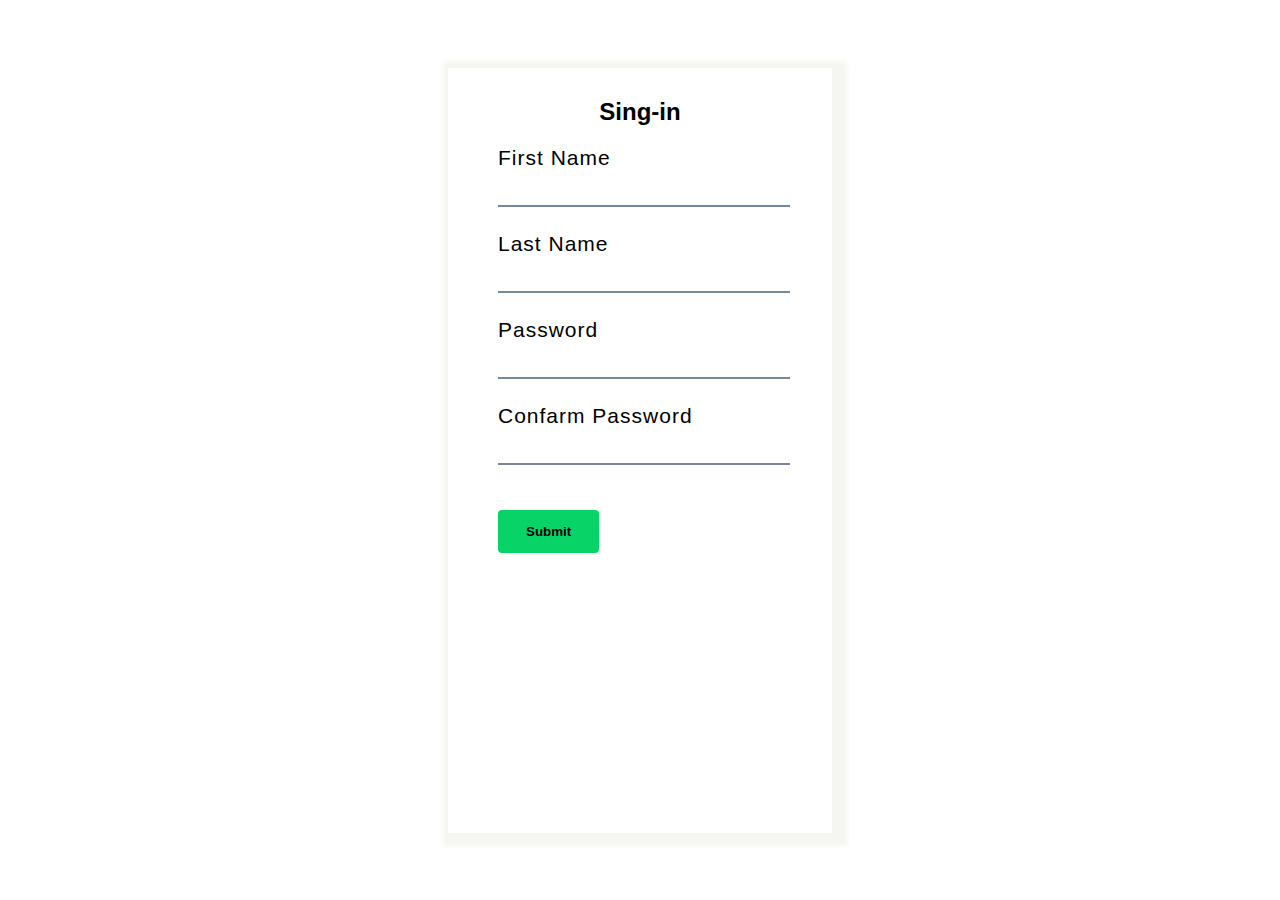
<file: index.html>
<!DOCTYPE html>
<html lang="en">
<head>
    <meta charset="UTF-8">
    <meta http-equiv="X-UA-Compatible" content="IE=edge">
    <meta name="viewport" content="width=device-width, initial-scale=1.0">
    <title>Document</title>
    <!-- Css File link -->
    <link rel="stylesheet" href="style.css">
</head>
<body>
    <!-- input box -->

    <form action="#" class="from-control"  action="#"  onsubmit="return value()"/>
    <h2 class="Sing-in">Sing-in</h2>

        <!-- First-name -->
        <!-- <div class="first-name"> -->
            <label for="name">First Name</label><br>
            <input type="text" id="user" required autocomplete="off"  name="name"/> <br>
            <span id="username"></span>
        </div>
        <!-- ----------- -->
        <!-- Last-name -->
        <div class="last-name">
            <label for="name">Last Name</label><br>
            <input type="text" id="2name" required autocomplete="off"  name="name"/> <br>
            <span id="l-name"></span>
        </div>
        <!-- ----------------- -->
        <!-- Password -->
       <div class="password">
            <label for="password">Password</label><br>
            <input type="password" required  autocomplete="off" id="password" name="password"/> <br>
            <span id="pass"></span>
        </div>
        <!-- ----------- -->
        <!-- Confarm-password -->
         <div class="con-password">
            <label for="name">Confarm Password</label><br>
            <input type="password" required autocomplete="off" id="con-password" name="password"> <br>
            <span id="con-pass"></span>
        </div>
        <!-- ---------------- -->
        <button type="submit" >Submit</button>
       

    </form>


    <!-- Javascript file link -->

</body>
</html>
</file>
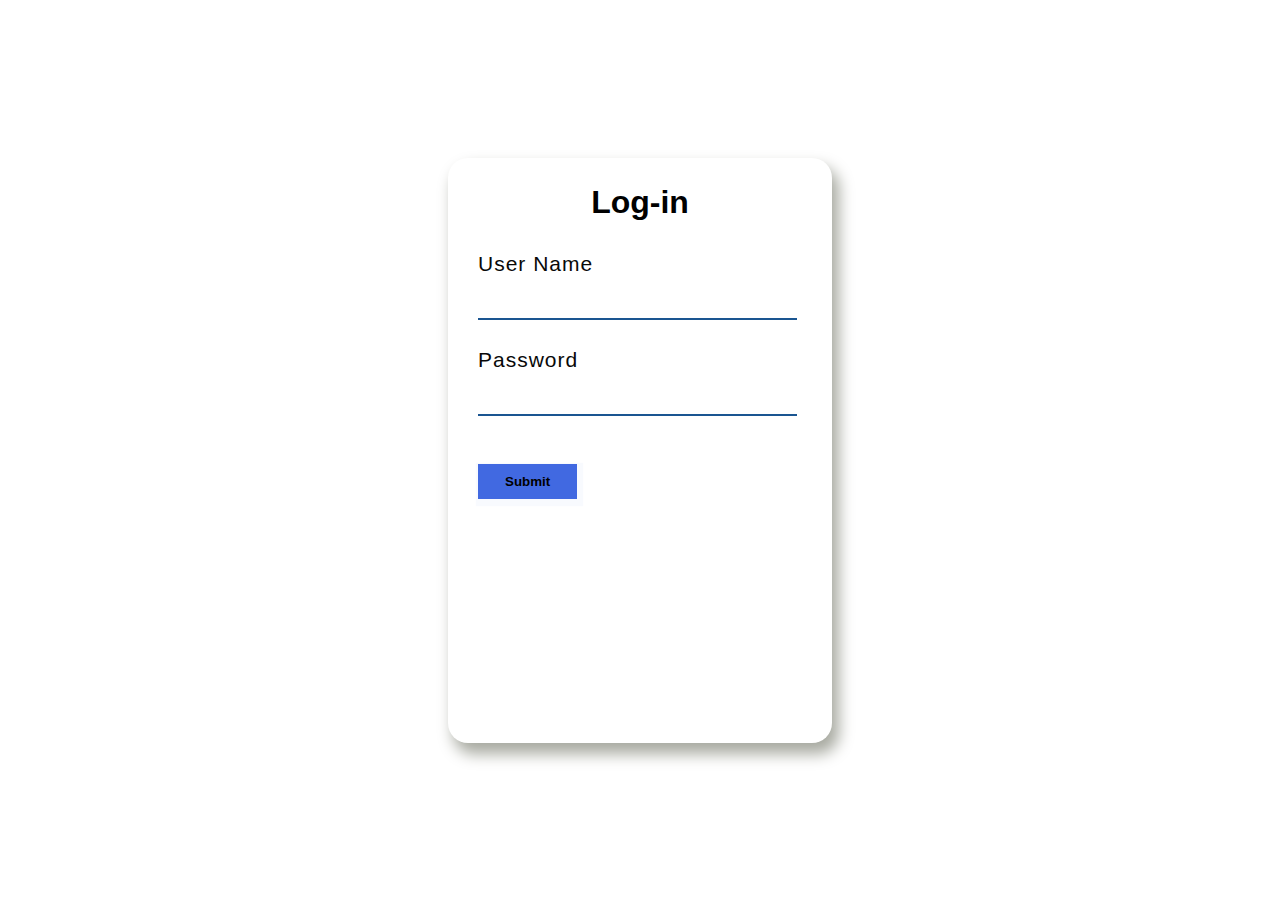
<file: index2.html>
<!DOCTYPE html>
<html lang="en">
<head>
    <meta charset="UTF-8">
    <meta http-equiv="X-UA-Compatible" content="IE=edge">
    <meta name="viewport" content="width=device-width, initial-scale=1.0">
    <title>Document</title>
    <!-- Css file link -->
    <link rel="stylesheet" href="style2.css">
</head>
<body>
    

    <form action="#" class="login-form" onsubmit="return value()">
        <h1>Log-in</h1>
        <div class="input-ariya">
        <!-- First-name -->
        <label for="name">User Name</label><br>
        <input id="name" type="text" name="name" autocomplete="off" tabindex="1" /><br>
        <span id="user-name"></span><br>

        <!-- Password -->
        <label for="password">Password</label><br>
        <input id="password" type="password" name="password" autocomplete="off" tabindex="2" /><br>
        <span id="pass"></span>
            <br>
        <!-- Submit button -->
        <button type="submit">Submit</button>
        </div>
    </form>

</body>

<script>
  
  function value(){
    let name = document.getElementById('name').value;
    let password = document.getElementById('password').value;

    // User name
    // Enter Your User name
    if(name == ""){
        document.getElementById('user-name').innerHTML="**Please Enter you name"
        return false;
    }
    // Need User name not number
    if(!isNaN(name)){
        document.getElementById('user-name').innerHTML="**Need word not number"
        return false;
    }

    // User name limite
 
    
    // Password

    // Password Input Chack
    if(password == ""){
        document.getElementById('pass').innerHTML="**Please Enter you password"
        return false;
    }

    if(isNaN(password)){
        document.getElementById('pass').innerHTML="**Need @#$%^"
        return false;
    }

  }
        
</script>
</html>
</file>
<file: style.css>
*{
    padding: 0;
    margin: 0;
    box-sizing: border-box;
}



body{
    display: flex;
    justify-content: center;
    align-items: center;
    min-height: 100vh;
    flex-direction: column;
}

.from-control{
    box-shadow: 5px 3px 5px 10px #f5f6f1;

    width: 30%;
    height: 85vh;
    padding: 30px;
}
h2{
   text-align: center;
   margin-bottom: 20px;
   font-family: 'Segoe UI', Tahoma, Geneva, Verdana, sans-serif;
}

label{
    font-size: 21px;
    font-family: 'Segoe UI', Tahoma, Geneva, Verdana, sans-serif;
    margin-bottom: 15px;
    margin-left: 20px;
    letter-spacing: 1px;
}
input {
    width: 90%;
    margin-left: 20px;
    margin-bottom: 7px;
    padding: 10px;
    border: none;
    border-bottom: 2px solid lightslategray;
}
 span{
    margin-left: 20px;
    color: red;
    letter-spacing: 1px;
    font-size: 14px;
 }
button{
    margin-top: 20px;
    margin-left: 20px;
    margin-bottom: 20px;
    padding: 14px 28px;
    border: none;
    background-color:#08d367;
    box-sizing: 3px 3px 3px 5px #08d367;
    font-weight: 600;
    border-radius: 4px;
    font-family: 'Segoe UI', Tahoma, Geneva, Verdana, sans-serif;
}



@media  all and (max-width:800px){
    .from-control{
        box-shadow: 5px 3px 5px 10px #f5f6f1;
    
        width: 60%;
        height: 85vh;
        padding: 30px;
    }
}

@media  all and (max-width:500px){
    .from-control{
        box-shadow: 5px 3px 5px 10px #f5f6f1;
    
        width: 90%;
        height: 75vh;
        padding: 30px;
    }
}
</file>
<file: style2.css>
*{
    padding: 0;
    margin: 0;
    box-sizing: border-box;
}

body{
    display: flex;
    justify-content: center;
    align-items: center;
    flex-direction: column;
    height: 100vh;

}
h1{
    text-align: center; 
    margin-top: 7%;
    font-family: sans-serif;
}
.login-form{
    box-shadow: 6px 10px 15px 1px #a8aaa1;
    height: 65vh;
    width: 50%;
    border-radius: 20px;

}

.input-ariya{
    margin-top: 20%;
    margin-left: 30px;
}
input:focus{
    outline: none;
}
input{
     width: 90%;
    padding: 10px;
    margin-bottom: 10px;
    border: none;
    border-bottom: 2px solid rgb(26, 85, 145);
    font-size: 19px;
    font-family: 'Segoe UI', Tahoma, Geneva, Verdana, sans-serif;
}
span{
    color: red;
    font-size: 16px;
    font-weight: 600;
    margin-bottom: 4%;
    font-family: 'Segoe UI', Tahoma, Geneva, Verdana, sans-serif;
}
label{
    letter-spacing: 1px;
    font-size: 21px;
    font-family: sans-serif;
    font-weight: 500;
    color: rgb(8, 8, 8);
}

button{
    border: none;
    margin-top: 20px;
    padding: 10px 27px;
    background-color: royalblue;
    font-family: 'Segoe UI', Tahoma, Geneva, Verdana, sans-serif;
    font-weight: bold;
    box-shadow: 2px 3px 1px 4px rgba(65, 105, 225, 0.034);
}


@media  all and (min-width:1200px){
    .login-form{
        box-shadow: 6px 10px 15px 1px #a8aaa1;
        height: 65vh;
        width: 30%;
        border-radius: 20px;
       
    }
    .input-ariya{
        margin-top: 8%;
        margin-left: 30px;
    }


}

@media  all and (min-width:1024px){
    .login-form{
        box-shadow: 6px 10px 15px 1px #a8aaa1;
        height: 65vh;
        width: 30%;
        border-radius: 20px;
       
    }
    .input-ariya{
        margin-top: 8%;
        margin-left: 30px;
    }


}



@media  all and (max-width:800px){
    .login-form{
        box-shadow: 6px 10px 15px 1px #a8aaa1;
        height: 65vh;
        width: 45%;
        border-radius: 20px;
       
    }
    .input-ariya{
        margin-top: 8%;
        margin-left: 30px;
    }

    
}

@media  all and (max-width:500px){
    .login-form{
        box-shadow: 6px 10px 15px 1px #a8aaa1;
        height: 45vh;
        width: 90%;
        border-radius: 20px;
       
    }
    .input-ariya{
        margin-top: 8%;
        margin-left: 30px;
    }

    
}

@media  all and (max-width:384px){
    .login-form{
        box-shadow: 6px 10px 15px 1px #a8aaa1;
        height: 80vh;
        width: 90%;
        border-radius: 20px;
       
    }
    .input-ariya{
        margin-top: 8%;
        margin-left: 30px;
    }

    
}
</file>
